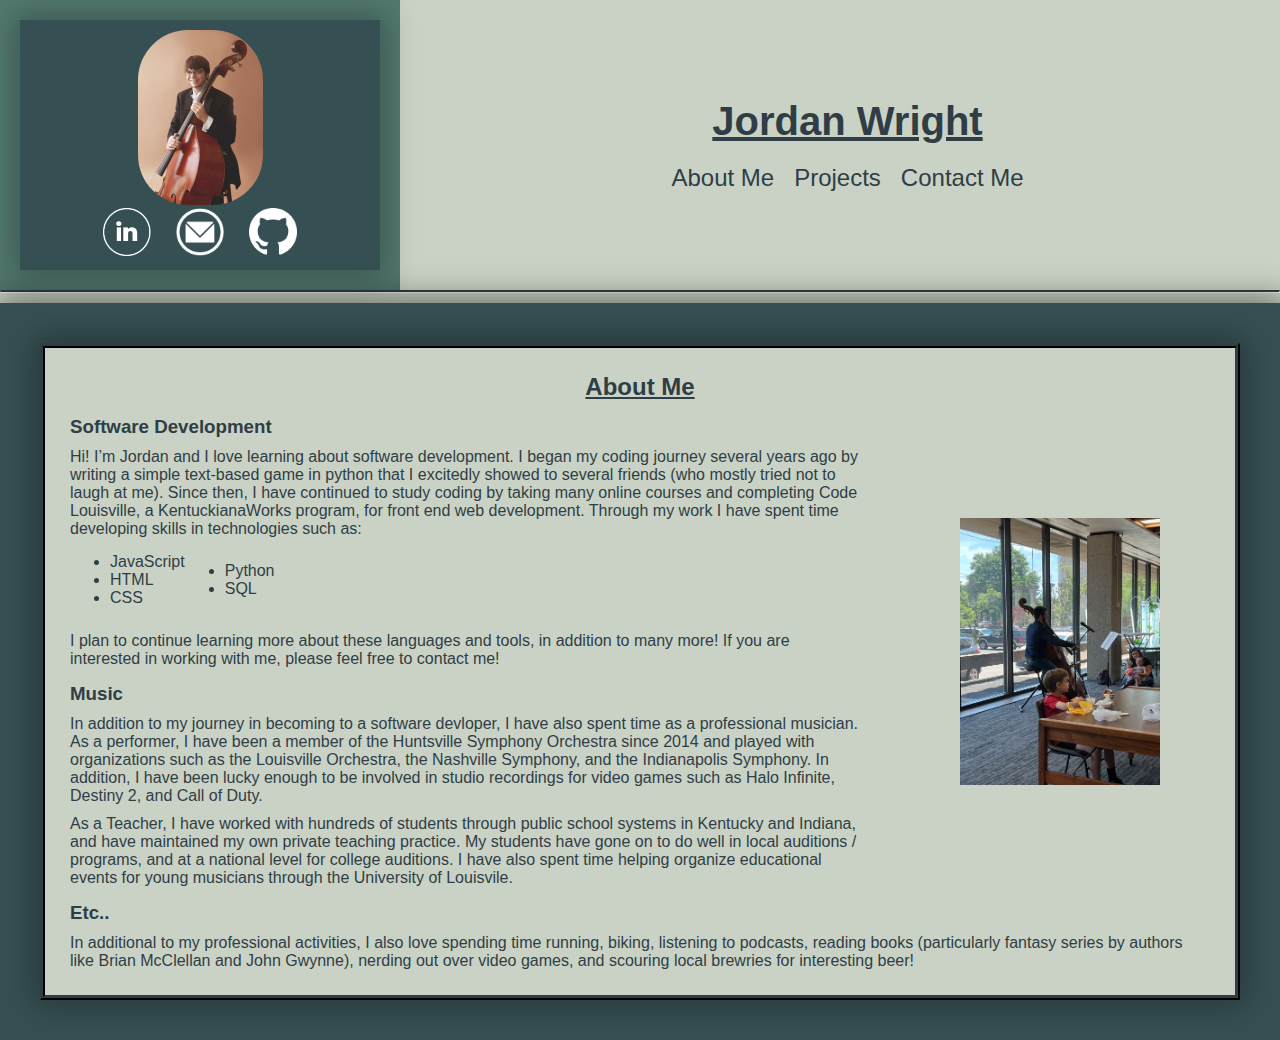
<file: index.html>
<!DOCTYPE html>
<html lang="en">
  <head>
    <meta charset="UTF-8" />
    <meta http-equiv="X-UA-Compatible" content="IE=edge" />
    <meta name="viewport" content="width=device-width, initial-scale=1.0" />
    <title>Jordan Wright</title>
    
    <link rel="stylesheet" href="css/nav.css" />
    <link rel="stylesheet" href="css/aboutme.css" />
    <link rel="stylesheet" href="css/projects.css" />
    <link rel="stylesheet" href="css/contactform.css" />
    <link rel="stylesheet" href="css/styles.css" />
    <link rel="stylesheet" href="css/mediaqueries.css">
    <link rel="preconnect" href="https://fonts.googleapis.com" />
    <link rel="preconnect" href="https://fonts.gstatic.com" crossorigin />
    <link
      href="https://fonts.googleapis.com/css2?family=Noto+Sans:wght@100;400&display=swap"
      rel="stylesheet"
    />
  </head>
  <body>
    <header>
      <div class="cardholder">
        <div class="infocard">
          <img src="images/headshot.jpg" alt="Jordan Wright" id="headshot" />
          <ul id="medialinks">
            <li>
              <a href="https://www.linkedin.com/in/jordan-wright-11b621239/" target="blank"
                ><img
                  src="images/LinkedIn.png"
                  alt="LinkedIn"
                  class="mediaLink"
              /></a>
            </li>

            <li>
              <a href="mailto:jordanwright@doublebassics.com" target="blank"
                ><img
                  src="images/email.jpg"
                  alt="email"
                  class="mediaLink"
              /></a>
            </li>

            <li>
              <a href="https://github.com/JordanAlexanderWright" target="blank"
                ><img src="images/github.png" alt="GitHub" class="mediaLink"
              /></a>
            </li>
          </ul>
        </div>
      </div>

      <div class="flexContainer">
      
        <h1>Jordan Wright</h1>        

        <div id="hamburger">
          <div class="hamburgerLine1"></div>
          <div class="hamburgerLine2"></div>
          <div class="hamburgerLine3"></div>
        </div>

        <nav class="siteNav">
          <div id="aboutMeNav">About Me</div>   
          <div id="projectsNav">Projects</div>    
          <div id="contactMeNav">Contact Me</div>
        </nav>
        
      </div>

    </header>

    <hr />

    <main>
      <section id="aboutMe" class="show">
        
        <div class="aboutMeWrapper">
          <h2 id="aboutMeHeading">About Me</h2>

          <div class="devlopment">
            <h3>Software Development</h3>
            <p>Hi! I’m Jordan and I love learning about software development. 
              I began my coding journey several years ago by writing a simple 
              text-based game in python that I excitedly showed to several friends 
              (who mostly tried not to laugh at me). Since then, I have continued to 
              study coding by taking many online courses and completing Code Louisville, 
              a KentuckianaWorks program, for front end web development. 
              Through my work I have spent time developing skills in technologies such as:
            </p>

            <div class="listContainer">
              <ul>
                <li>JavaScript</li>
                <li>HTML</li>
                <li>CSS</li>            
              </ul>
  
              <ul>
                <li>Python</li>
                <li>SQL</li>
              </ul>
            </div>          
          
            <p>I plan to continue learning more about these languages and tools, 
              in addition to many more! If you are interested in working with me,
              please feel free to contact me!
            </p>
            
          </div>

          
          <img
            src="/images/librarypicture.jpg"
            alt="overcast"
            srcset=""
            class="placeholderIMG"
          />

          <div class="performance">
            <h3>Music</h3>
             <p>
                In addition to my journey in becoming to a software devloper, I have also spent time as a professional musician. As 
                a performer, I have been a member of the Huntsville Symphony Orchestra since 2014 and played with organizations such 
                as the Louisville Orchestra, the Nashville Symphony, and the Indianapolis Symphony. In addition, I have been lucky
                enough to be involved in studio recordings for video games such as Halo Infinite, Destiny 2, and Call of Duty.
              </p>
              <p>
                As a Teacher, I have worked with hundreds of students through public school systems in Kentucky and Indiana, and have 
                maintained my own private teaching practice. My students have gone on to do well in local auditions / programs, and 
                at a national level for college auditions. I have also spent time helping organize educational events
                for young musicians through the University of Louisvile.  
              </p>
                
          </div>

          <div class="etc">
            <h3>Etc..</h3>
              
            <p>
              In additional to my professional activities, I also love spending time running, biking, listening to podcasts,
              reading books (particularly fantasy series by authors like Brian McClellan and John Gwynne), nerding out over video games,
              and scouring local brewries for interesting beer!
            </p>  
          </div>
        </div>
      </section>

      <section id="projects">  
        <div class="projectsWrapper">   
          <h2 id="projectHeading">Projects</h2>
          <div class="projectsContainer">

            <div class="projectOne project">
              <h3 class="projectHeader">StarCraft2 Buildinator</h3>

              <figure class="projectFigure">
                <img src="images/sc2page.png" alt="Starcraft2 Project Image" />
                <figcaption>
                  <h3 class="projectTitle">The Cake</h3>
                </figcaption>              
              </figure>

              <div class="projectInformation">             

                <h4>The problems:</h4>
                <p>1. I needed a final project for the Code Louisville Web-Development Program</p>
                <p>2. In my time playing StarCraft2, I found the exisiting practice tools for 
                  working on builds to be lacking. I wanted to have something I could use at anytime
                  to practice a build that was easily accessible via the web. Current tools, that 
                  I found, required users to be in specific pre-made custom modes, or didn't provide
                  an interacive interface with timings. 
                </p>

                <h4>Features:</h4>

                <ul>
                  <li>Built with JavaScript, HTML, and CSS</li>
                  <li>Allows users to manually create builds for any StarCraft race to practice with</li>
                  <li>Uses webworkers to handle hundreds of timings for different objects</li>
                  <li>Allows input of custom JSON data structure to import builds from accompanying project</li>
                </ul>                
              </div>

              <h4 class="githubLink">Github Link: <a href="https://github.com/JordanAlexanderWright/SC2Buildinator" target="blank"> SC2 Buildinator</a></h4>
              
            </div>

            <div class="projectTwo project">

              <h3 class="projectHeader">StarCraft2 Build Extractor</h3>

              <figure class="projectFigure">
                <img src="images/sc2image.jpg" alt="StarCraft 2 Image" srcset="" />
                <figcaption>
                  <h3 class="projectTitle">Is a</h3>
                </figcaption>
              </figure>


              <div class="projectInformation">

                <h4>Project Goals:</h4>
                <p>While building the StarCraft2 Buildinator, I found that the project worked well for
                  simple builds that may have only had a handful of items a user wanted to use. However, 
                  I wanted to be able to automate the process a bit and to be able to analyze games from
                  more advanced players.
                </p>
                <h4>Features:</h4>

                <ul>
                  <li>Built with Python</li>  
                  <li>Imports StarCraft2 replay files and pulls data from those replays</li>
                  <li>Saves parsed data as JSON for use in the accompanying webapp</li>
                </ul>             
              </div>
              
              <h4 class="githubLink">Github Link: <a href="https://github.com/JordanAlexanderWright/SC2BuildExtractor" target="blank"> SC2 Build Extractor</a></h4>
            </div>

            <div class="projectThree project">
              <h3 class="projectHeader">Playstation 5 Stock-Checker</h3>

              <figure class="projectFigure">
                <img src="images/ps5image.jpg" alt="PS5 Image" />
                <figcaption>
                  <h3 class="projectTitle">LIE</h3>
                </figcaption>
              </figure>

              <div class="projectInformation">
                <h4>The Problem:</h4>

                <p>When the PlayStation 5 first released, it was nearly impossible to get one. Scalpers, bots, and avid fanpeople all wanted to get one. 
                  In fact, as of August 2022, it still seems difficult to be able to purchase one at MSRP. My partner is a big PlayStation fan and she 
                  really wanted to get one, so I wrote this little project to help.</p>

                <h4>Features:</h4>

                <ul>             
                  <li>Built with Python</li>
                  <li>Uses Selenium for webscraping</li>  
                  <li>Incorporates the Twilio API for sending automated text messages</li>  
                  <li>Uses smtplib for sending automated emails</li>              
                </ul>                
              </div>

              <h4 class="githubLink">Github Link: <a href="https://github.com/JordanAlexanderWright/PS5_stock_checker" target="blank"> PS5 Stock Checker</a></h4>

            </div>
         </div>
      </div>   
      </section>

      <section id="contactMe">
        <div class="thankYou">
            <h3 id="thanksHeading">Thank You</h3>
          <p>
            Thanks so much for taking the time to look at my portfolio page. Please feel free to fill out the adjacent form to contact me. 
            You can also click the icons at the top left of the page to email me, go to my LinkedIn page, or my GitHub page. 
          </p>
        </div>

        <div class="formWrapper">
          <form action="" id="contactForm">
            <div class="name">
              <label for="name">Name:</label>
              <input type="text" name="name" id="nameField" />
            </div>

            <div class="emailWrapper">
              <label for="email">Email Address:</label>
              <input type="email" name="email" id="emailField" />
            </div>

            <div class="messageWrapper">
              <label for="message">Message:</label>
              <textarea
                id="messageField"
                name="message"
                id="message"           
              ></textarea>
            </div>

            <button id="submitButton" type="submit">Submit</button>

            <div id="responseMessage" style=>'Thank You! Your Response Was Submitted'</div>
          </form>
        </div>
      </section>
    </main>
    <script src="javascript/script.js"></script>
  </body>
</html>
</file>
<file: css/nav.css>
header {
  display: flex;
  flex-direction: column;
  width: 100%;
  flex-wrap: nowrap;
  column-gap: 15px;
  justify-content: flex-start;
}


h1 {
  font-size: 2.5em;
  align-self: center;
  justify-self: center;
  color: #2f3e46;
  text-decoration:underline;
  flex-shrink: 0;
  order:1;
  /* width: 33%; */
}

/* Headshot Card */

.cardholder {
  width: 100%;
  background-color: #52796f;
  padding: 20px;
  margin-right:0;
  order: 2;
}

.infocard {
  background-color: #354f52;
  padding: 10px;
  display: flex;
  flex-wrap: nowrap;
  flex-direction: column;
  justify-items: center;
  align-items: center;
  order: 3;
  box-shadow: 0px 0px 30px 5px rgba(0,0,0,0.30);
  -webkit-box-shadow: 0px 0px 30px 5px rgba(0,0,0,0.30);
  -moz-box-shadow: 0px 0px 30px 5px rgba(0,0,0,0.30); 
}

#headshot {
  border-radius: 50px;
  max-width: 75px;
  max-height: 75px;
}

#medialinks {
  display: flex;
  column-gap: 25px;
  padding: 0;
}

#medialinks li {
  list-style: none;
}

.mediaLink {
  margin-top: 3px;
  width: 35px;
  height: 35px;
}

/* Navigation  */
.flexContainer {
  display: contents;
}

.flexboxFix{
  width:400px;
}

#hamburger {
  padding-top:5px;
  order: 5;
  background-color: #2F3E46;
}

#hamburger > *{
  width:35px;
  height: 5px;
  background-color: black;
  margin: 6px 0;
  margin-left: 20px;
}

nav {
  display: flex;
  background-color: lightgrey;
  max-height: 0;
  overflow: hidden;
  transition: max-height .2s ease-in-out;
  justify-content: space-evenly;
  flex-direction: column;
  row-gap: 20px;
  order: 6;
  padding-left: 20px;
  border: 2px solid;
}

nav > *{
  font-size: 1.5em;
  text-decoration: underline 0.15em rgba(0, 0, 0, 0);
  transition: text-decoration 1s;
  cursor: pointer;
  flex-shrink: 0;
  color:#2F3E46
}

nav > *:hover {
  text-decoration-color: rgba(0, 0, 0, 1);
}
</file>
<file: css/aboutme.css>
#aboutMe {
    background-color: #354f52;
    display: flex;
    order: 0;
    box-shadow: 1px -1px 30px 5px rgba(0,0,0,0.45);
   -webkit-box-shadow: 1px -1px 30px 5px rgba(0,0,0,0.45);
   -moz-box-shadow: 1px -1px 30px 5px rgba(0,0,0,0.45);   
}

.aboutMeWrapper {
    display: grid;
    width: fit-content;
    grid-template-areas: 'header       header      header'
                         'picture      picture     picture'
                         'development  development development'
                         'performance  performance performance'
                         'etc          etc         etc'
                        ;
    margin: 10px;
    background-color:#CAD2C5;
    row-gap: 15px;
    border: ridge 5px;
    border-color:#2F3E46;
    padding: 8px;
    box-shadow: 0px 0px 30px 5px rgba(0,0,0,0.30);
    -webkit-box-shadow: 0px 0px 30px 5px rgba(0,0,0,0.30);
    -moz-box-shadow: 0px 0px 30px 5px rgba(0,0,0,0.30); 
}

.placeholderIMG {
    max-width: 200px;
    max-height: 400px;
    grid-area: picture;   
    justify-self: center;
    align-self: center;
    margin-left:25px;
}

.listContainer{
    display:flex;
    flex-wrap: nowrap;
    align-items:center;
    padding: 15px 0px;
}

#aboutMeHeading {
    grid-area: header;
    justify-self: center;
    text-decoration: underline;
    size: 2.5em;
}

#aboutMe p {
    margin-top:10px;
}
.devlopment {
    grid-area: development;
}

.performance {
    grid-area: performance;
}

.etc {
    grid-area: etc;
} 

.projectHeader{
    color: #CAD2C5;
}

.projectInformation > *{
    color: #CAD2C5;
}

.projectInformation{
    display: flex;
    flex-direction: column;
    row-gap: 10px;
}

.projectInformation ul li{
    margin: 10px;
}
</file>
<file: css/projects.css>
#projects{
    opacity: 0;
    order: 1;
    display: none;
     margin-bottom: 15px;
}


#projectHeading{
    color:#CAD2C5;
    margin-top: 10px;
    text-align:center;
    font-size:2.5em;
    text-decoration: underline;
}

.projectsWrapper {
   border: solid 5px;
   padding-bottom: 20px;
   background-color:#2F3E46;
   box-shadow: 1px -1px 30px 5px rgba(0,0,0,0.45);
   -webkit-box-shadow: 1px -1px 30px 5px rgba(0,0,0,0.45);
   -moz-box-shadow: 1px -1px 30px 5px rgba(0,0,0,0.45);   
}

.projectsContainer {
    display: flex;
    justify-content: space-evenly;
    flex-wrap: wrap;
    row-gap:20px;
    margin-top: 20px;
   
}

.projectsContainer img {
    max-width: 100%;
    max-height: 250px;
}

.projectFigure figcaption { 
    position: absolute;
    display: flex;
    flex-direction: column;
    justify-content: center;
    align-items: center;
    color:white;
    background-color: rgb(0,0,0,.3);
    width: 100%;
    height: 100%;    
    opacity: 0;
    transition: opacity 1s;
}

.projectFigure figcaption:hover{
    opacity: 1;
}

.projectFigure figcaption > * {
    transform: translateY(50px);
    transition: transform 1s;
}

.projectFigure figcaption:hover > *{
    transform: translateY(0px);
}
.projectFigure figcaption, .projectFigure p, .projectFigure h3{
    color:white;
}

figure {
    max-width:fit-content;
}


.projectFigure {
    display:flex;
    flex-direction: column;
    position:relative;
    
}

.projectTitle {
    font-size: 2em;
    font-weight:600;
}

.projectDescription{
    font-size: 1.24em;
    margin-top: .25em;
}

.project {

    display:flex;
    flex-direction: column;
    align-items: center;
    background-color:#354f52;
    padding: 25px;
    max-width:500px;
    border: ridge 5px;
    border-color: #CAD2C5;

   
    row-gap:10px;
    box-shadow: 0px 0px 30px 5px rgba(0,0,0,0.30);
    -webkit-box-shadow: 0px 0px 30px 5px rgba(0,0,0,0.30);
    -moz-box-shadow: 0px 0px 30px 5px rgba(0,0,0,0.30); 
}

.description, #projects li{
    color: #CAD2C5;
}
</file>
<file: css/contactform.css>
#contactMe {
  display: none;
  opacity: 0;
  order: 1;
  flex-direction: column;
  align-items: center;
}

/* Contact Form Styles */

.formWrapper {
  width: 90%;
  padding: 30px 30px 10px ;
  background-color: #2F3E46;
  margin-bottom: 15px;

  box-shadow: 0px 0px 6px 1px rgba(0,0,0,0.75);
  -webkit-box-shadow: 0px -1px 6px 1px rgba(0,0,0,0.75);
  -moz-box-shadow: 0px 0px 6px 1px rgba(0,0,0,0.75);
}

#contactForm {
  display: grid;
  grid-template-areas:
    "name name"
    "email email"
    "message message"
    "button button"
    "response response";
    row-gap:20px;    
}

#contactForm > * {
  display: flex;
  column-gap: 20px;
  flex-direction:column;
  row-gap: 5px;
}

#contactForm label{
    color: #CAD2C5;
}

.name {
  grid-area: name;
 
}

.emailWrapper {
  grid-area: email;
}

.messageWrapper {
  grid-area: message;
  flex-direction: column;  
}

#messageField{
  height: 250px;
  resize: none;
}

#submitButton{
    font-size: 1.5em;
    background-color: #52796F;
    color: #CAD2C5;
    border-radius: 5px;
    justify-self: center;
    align-self: center;
    margin-top: 15px;
    padding: 5px 10px;
    border: hidden; 
    
    grid-area: button;   
    
    transition: all .25s;

    box-shadow: 0px 0px 30px 5px rgba(0,0,0,0.30);
    -webkit-box-shadow: 0px 0px 30px 5px rgba(0,0,0,0.30);
    -moz-box-shadow: 0px 0px 30px 5px rgba(0,0,0,0.30); 
}

#submitButton:hover{
   background-color: #46665e ; 
   color: #c1c9bc; 
   cursor: pointer;
}

/* Styles for message confirmation / issues */

#responseMessage{
  opacity: 0;
  grid-area: response;
  justify-self: center;
}

.showMessage {
  animation-name: showMessageAnimation;
  animation-duration: 2s;
  animation-play-state:running;
  animation-iteration-count: 1;
  animation-fill-mode: forwards;
}

@keyframes showMessageAnimation{
  from{
      opacity: 0
  } to {
      opacity: 1
  }
}

.hideMessage {
  animation-name: hideMessageAnimation;
  animation-duration: 2s;
  animation-play-state: running;
  animation-iteration-count: 1;
  animation-fill-mode: forwards;
}

@keyframes hideMessageAnimation{
  from {
      opacity: 1
  } to {
      opacity: 0;
  }
}



/* Thank you box styles */

.thankYou{
    margin-bottom: -15px;
    margin-left: 10px;
    margin-right: 10px;
    height: fit-content;
    background-color:#52796F;
    display: flex;
    flex-direction: column;
    row-gap: 20px;
    align-items: center;
    padding: 20px;
    z-index: 1;

    box-shadow: 0px 0px 30px 5px rgba(0,0,0,0.30);
    -webkit-box-shadow: 0px 0px 30px 5px rgba(0,0,0,0.30);
    -moz-box-shadow: 0px 0px 30px 5px rgba(0,0,0,0.30); 
   
}

.thankYou p, #thanksHeading{
    color: #CAD2C5;
}

#thanksHeading{
    text-decoration: underline;
}
</file>
<file: css/styles.css>
/*
Pallet Codes
#CAD2C5
#84A98C
#52796F
#354f52
#2F3E46
*/

*{
    box-sizing: border-box;
    margin: 0;
    font-family:'Soto Sans', Arial, Helvetica, sans-serif;
    color: #2F3E46;
}

a:visited {
    text-decoration: none;
    color: inherit;
}

body {
    background-color: #CAD2C5;
}

main {
    margin-top: 10px;
    display:flex;
    flex-direction: column;
}

hr{
    border-top: 2px solid;    
}

.hide {
    animation-name: hideAnimation;
    animation-duration: .5s;
    animation-play-state: running;
    animation-iteration-count: 1;
    animation-fill-mode: forwards;
}

@keyframes hideAnimation {
    from {
        opacity: 1
    } to {
        opacity: 0
    }
}

.show {
    animation-name: showAnimation;
    animation-duration: .5s;
    animation-play-state: running;
    animation-iteration-count: 1;
    animation-fill-mode: forwards;
}

@keyframes showAnimation{
    from {
        opacity: 0
    } to {
        opacity: 1
    }
}
</file>
<file: css/mediaqueries.css>
@media screen and (min-width: 640px) {
  nav {
    flex-direction: row;
    column-gap: 20px;
    align-items: center;
    max-height: fit-content;
    overflow: visible;
    background-color: inherit;
    padding-left: 0;
    border: 0px;
  }

  .projectsWrapper {
    margin: 0px 25px 0px 25px;
  }

  #hamburger {
    display: none;
  }

  header {
    flex-direction: row;
  }

  .aboutMeWrapper {
    grid-template-areas:
      "header header header"
      "development development picture"
      "performance  performance picture"
      "etc          etc         etc";
    margin: 40px;
    padding: 25px;
  } 

  .flexContainer {
    display: flex;
    flex-direction: column;
    justify-content: center;
    align-items: center;
    margin-left: auto;
    margin-right: auto;
    row-gap: 20px;
  }

  .cardholder {
    width: 250px;
    order: 0;
  }

  #contactMe {
    flex-direction: row;
    align-items: baseline;
    justify-content: center;
  }

  .formWrapper {
    padding: 30px 30px 10px;
    width: max-content;
  }

  #messageField {
    width: 350px;
    height: 250px;
  }

  .thankYou {
    width: 350px;
    margin-right: -20px;
    box-shadow: -27px 25px 3px -12px rgba(0, 0, 0, 0.26);
    -webkit-box-shadow: -27px 25px 3px -12px rgba(0, 0, 0, 0.26);
    -moz-box-shadow: -27px 25px 3px -12px rgba(0, 0, 0, 0.26);
  }

  .placeholderIMG{
    margin-left:25px;
  }
}

@media screen and (min-width: 850px) {
  .cardholder {
    width: 400px;
  }

  #headshot {
    max-width: 175px;
    max-height: 175px;
  }

  .emailIcon {
    width: 48px;
    height: 48px;
  }

  .mediaLink {
    width: 48px;
    height: 48px;
  }

  .placeholderIMG {
    margin-left: 100px;
    margin-right: 50px;
}

}

@media screen and (min-width: 1345px) {

  #aboutMe {
    max-width: 1400px;

    margin-left: auto;
    margin-right: auto;
  }
}
</file>
